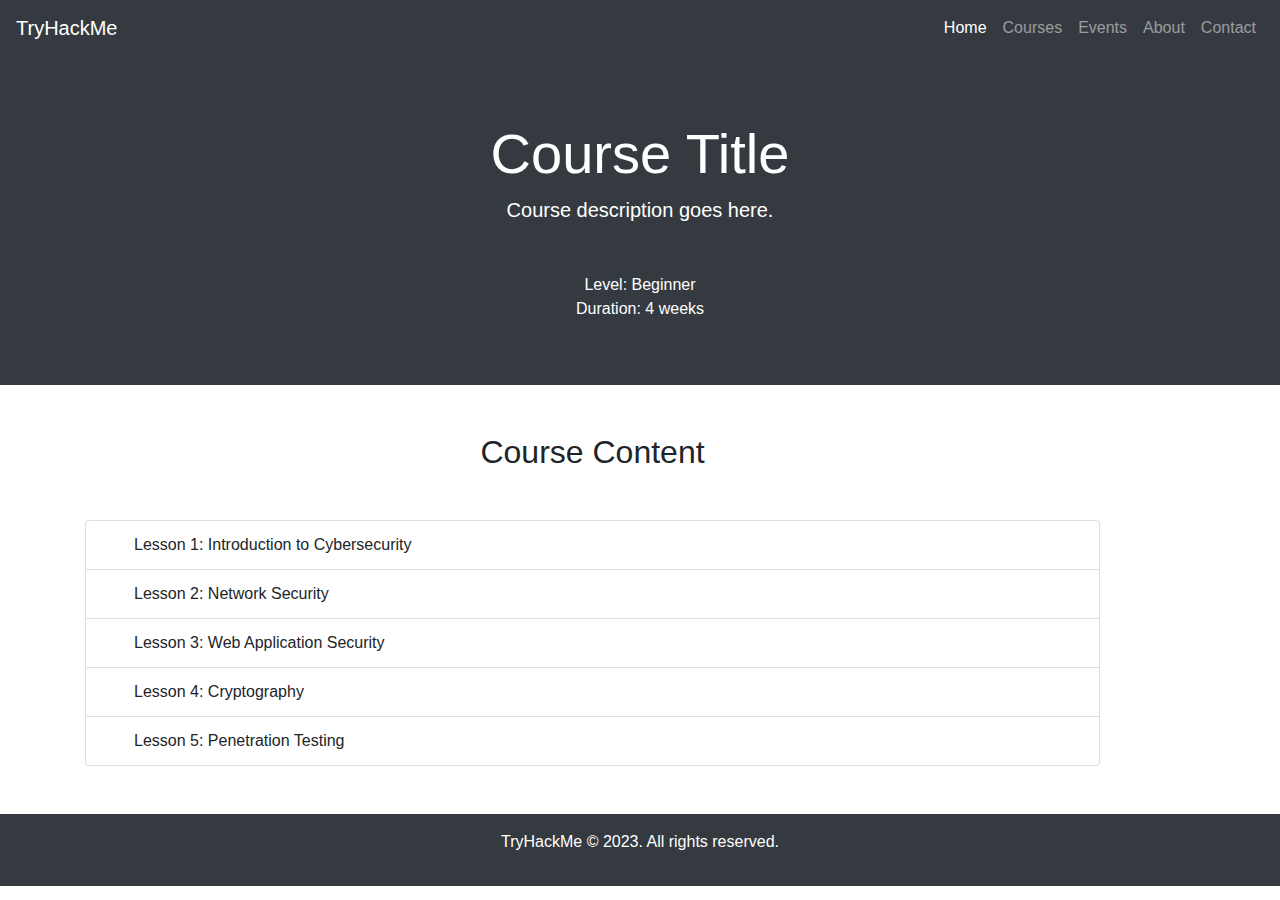
<file: course_content.html>
<!DOCTYPE html>
<html lang="en">

<head>
    <meta charset="UTF-8">
    <meta name="viewport" content="width=device-width, initial-scale=1.0">
    <link rel="stylesheet" href="https://maxcdn.bootstrapcdn.com/bootstrap/4.0.0/css/bootstrap.min.css">
    <title>TryHackMe Course Title</title>
</head>

<body>
    <nav class="navbar navbar-expand-lg navbar-dark bg-dark">
        <a class="navbar-brand" href="#">TryHackMe</a>
        <button class="navbar-toggler" type="button" data-toggle="collapse" data-target="#navbarNav"
            aria-controls="navbarNav" aria-expanded="false" aria-label="Toggle navigation">
            <span class="navbar-toggler-icon"></span>
        </button>
        <div class="collapse navbar-collapse" id="navbarNav">
            <ul class="navbar-nav ml-auto">
                <li class="nav-item active">
                    <a class="nav-link" href="#">Home</a>
                </li>
                <li class="nav-item">
                    <a class="nav-link" href="#">Courses</a>
                </li>
                <li class="nav-item">
                    <a class="nav-link" href="#">Events</a>
                </li>
                <li class="nav-item">
                    <a class="nav-link" href="#">About</a>
                </li>
                <li class="nav-item">
                    <a class="nav-link" href="#">Contact</a>
                </li>
            </ul>
        </div>
    </nav>

    <header class="jumbotron jumbotron-fluid text-center bg-dark text-white">
        <div class="container">
            <h1 class="display-4">Course Title</h1>
            <p class="lead">Course description goes here.</p>
        </div>
        <div class="mt-5">
        
            <ul class="list-group ">
                <li class=" bg-dark">Level: Beginner</li>
                <li class=" bg-dark">Duration: 4 weeks</li>
              
            </ul>
        </div>
    </header>

    <section class="container mt-5">
        <div class="row ">
            <div class="col-md-11">
                <h2 class="text-center">Course Content</h2>
                <ul class="list-group my-5">
                    <li class="list-group-item  pl-5">Lesson 1: Introduction to Cybersecurity</li>
                    <li class="list-group-item pl-5">Lesson 2: Network Security</li>
                    <li class="list-group-item pl-5">Lesson 3: Web Application Security</li>
                    <li class="list-group-item pl-5">Lesson 4: Cryptography</li>
                    <li class="list-group-item pl-5">Lesson 5: Penetration Testing</li>
                </ul>
            </div>
         
        </div>
    </section>

    <footer class="bg-dark text-white text-center py-3">
        <p>TryHackMe &copy; 2023. All rights reserved.</p>
    </footer>

    <script src="https://code.jquery.com/jquery-3.2.1.slim.min.js"></script>
    <script src="https://cdnjs.cloudflare.com/ajax/libs/popper.js/1.12.9/umd/popper.min.js"></script>
    <script src="https://maxcdn.bootstrapcdn.com/bootstrap/4.0.0/js/bootstrap.min.js"></script>
</body>

</html>
</file>
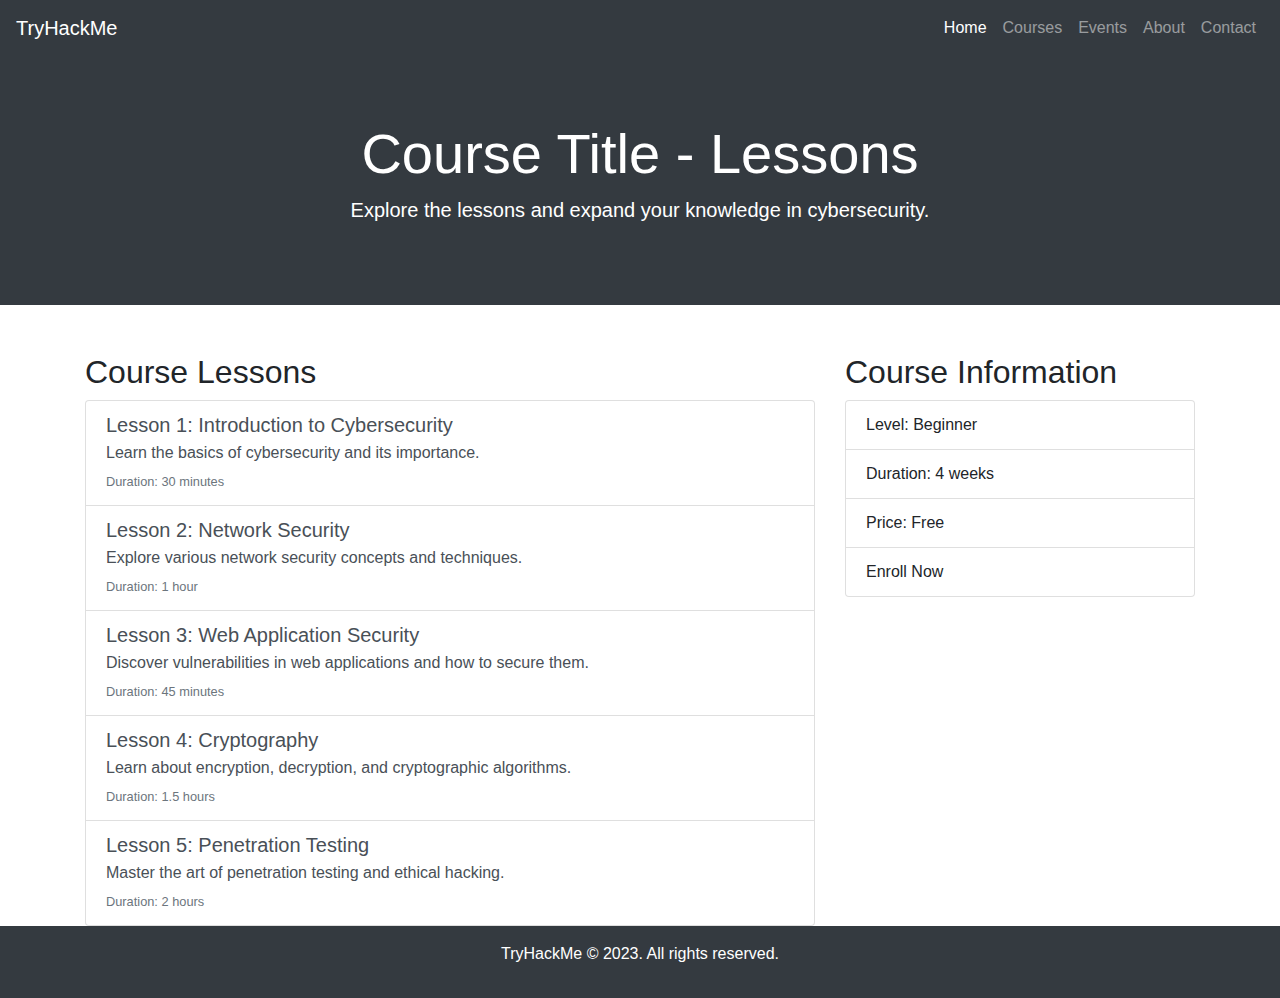
<file: lesson.html>
<!DOCTYPE html>
<html lang="en">

<head>
    <meta charset="UTF-8">
    <meta name="viewport" content="width=device-width, initial-scale=1.0">
    <link rel="stylesheet" href="https://maxcdn.bootstrapcdn.com/bootstrap/4.0.0/css/bootstrap.min.css">
    <title>TryHackMe - Lessons</title>
</head>

<body>
    <nav class="navbar navbar-expand-lg navbar-dark bg-dark">
        <a class="navbar-brand" href="#">TryHackMe</a>
        <button class="navbar-toggler" type="button" data-toggle="collapse" data-target="#navbarNav"
            aria-controls="navbarNav" aria-expanded="false" aria-label="Toggle navigation">
            <span class="navbar-toggler-icon"></span>
        </button>
        <div class="collapse navbar-collapse" id="navbarNav">
            <ul class="navbar-nav ml-auto">
                <li class="nav-item active">
                    <a class="nav-link" href="#">Home</a>
                </li>
                <li class="nav-item">
                    <a class="nav-link" href="#">Courses</a>
                </li>
                <li class="nav-item">
                    <a class="nav-link" href="#">Events</a>
                </li>
                <li class="nav-item">
                    <a class="nav-link" href="#">About</a>
                </li>
                <li class="nav-item">
                    <a class="nav-link" href="#">Contact</a>
                </li>
            </ul>
        </div>
    </nav>

    <header class="jumbotron jumbotron-fluid text-center bg-dark text-white">
        <div class="container">
            <h1 class="display-4">Course Title - Lessons</h1>
            <p class="lead">Explore the lessons and expand your knowledge in cybersecurity.</p>
        </div>
    </header>

    <section class="container mt-5">
        <div class="row">
            <div class="col-md-8">
                <h2>Course Lessons</h2>
                <div class="list-group">
                    <a href="#" class="list-group-item list-group-item-action">
                        <h5 class="mb-1">Lesson 1: Introduction to Cybersecurity</h5>
                        <p class="mb-1">Learn the basics of cybersecurity and its importance.</p>
                        <small class="text-muted">Duration: 30 minutes</small>
                    </a>
                    <a href="#" class="list-group-item list-group-item-action">
                        <h5 class="mb-1">Lesson 2: Network Security</h5>
                        <p class="mb-1">Explore various network security concepts and techniques.</p>
                        <small class="text-muted">Duration: 1 hour</small>
                    </a>
                    <a href="#" class="list-group-item list-group-item-action">
                        <h5 class="mb-1">Lesson 3: Web Application Security</h5>
                        <p class="mb-1">Discover vulnerabilities in web applications and how to secure them.</p>
                        <small class="text-muted">Duration: 45 minutes</small>
                    </a>
                    <a href="#" class="list-group-item list-group-item-action">
                        <h5 class="mb-1">Lesson 4: Cryptography</h5>
                        <p class="mb-1">Learn about encryption, decryption, and cryptographic algorithms.</p>
                        <small class="text-muted">Duration: 1.5 hours</small>
                    </a>
                    <a href="#" class="list-group-item list-group-item-action">
                        <h5 class="mb-1">Lesson 5: Penetration Testing</h5>
                        <p class="mb-1">Master the art of penetration testing and ethical hacking.</p>
                        <small class="text-muted">Duration: 2 hours</small>
                    </a>
                </div>
            </div>
            <div class="col-md-4">
                <h2>Course Information</h2>
                <ul class="list-group">
                    <li class="list-group-item">Level: Beginner</li>
                    <li class="list-group-item">Duration: 4 weeks</li>
                    <li class="list-group-item">Price: Free</li>
                    <li class="list-group-item">Enroll Now</li>
                </ul>
            </div>
        </div>
    </section>

    <footer class="bg-dark text-white text-center py-3">
        <p>TryHackMe &copy; 2023. All rights reserved.</p>
    </footer>

    <script src="https://code.jquery.com/jquery-3.2.1.slim.min.js"></script>
    <script src="https://cdnjs.cloudflare.com/ajax/libs/popper.js/1.12.9/umd/popper.min.js"></script>
    <script src="https://maxcdn.bootstrapcdn.com/bootstrap/4.0.0/js/bootstrap.min.js"></script>
</body>

</html>
</file>
